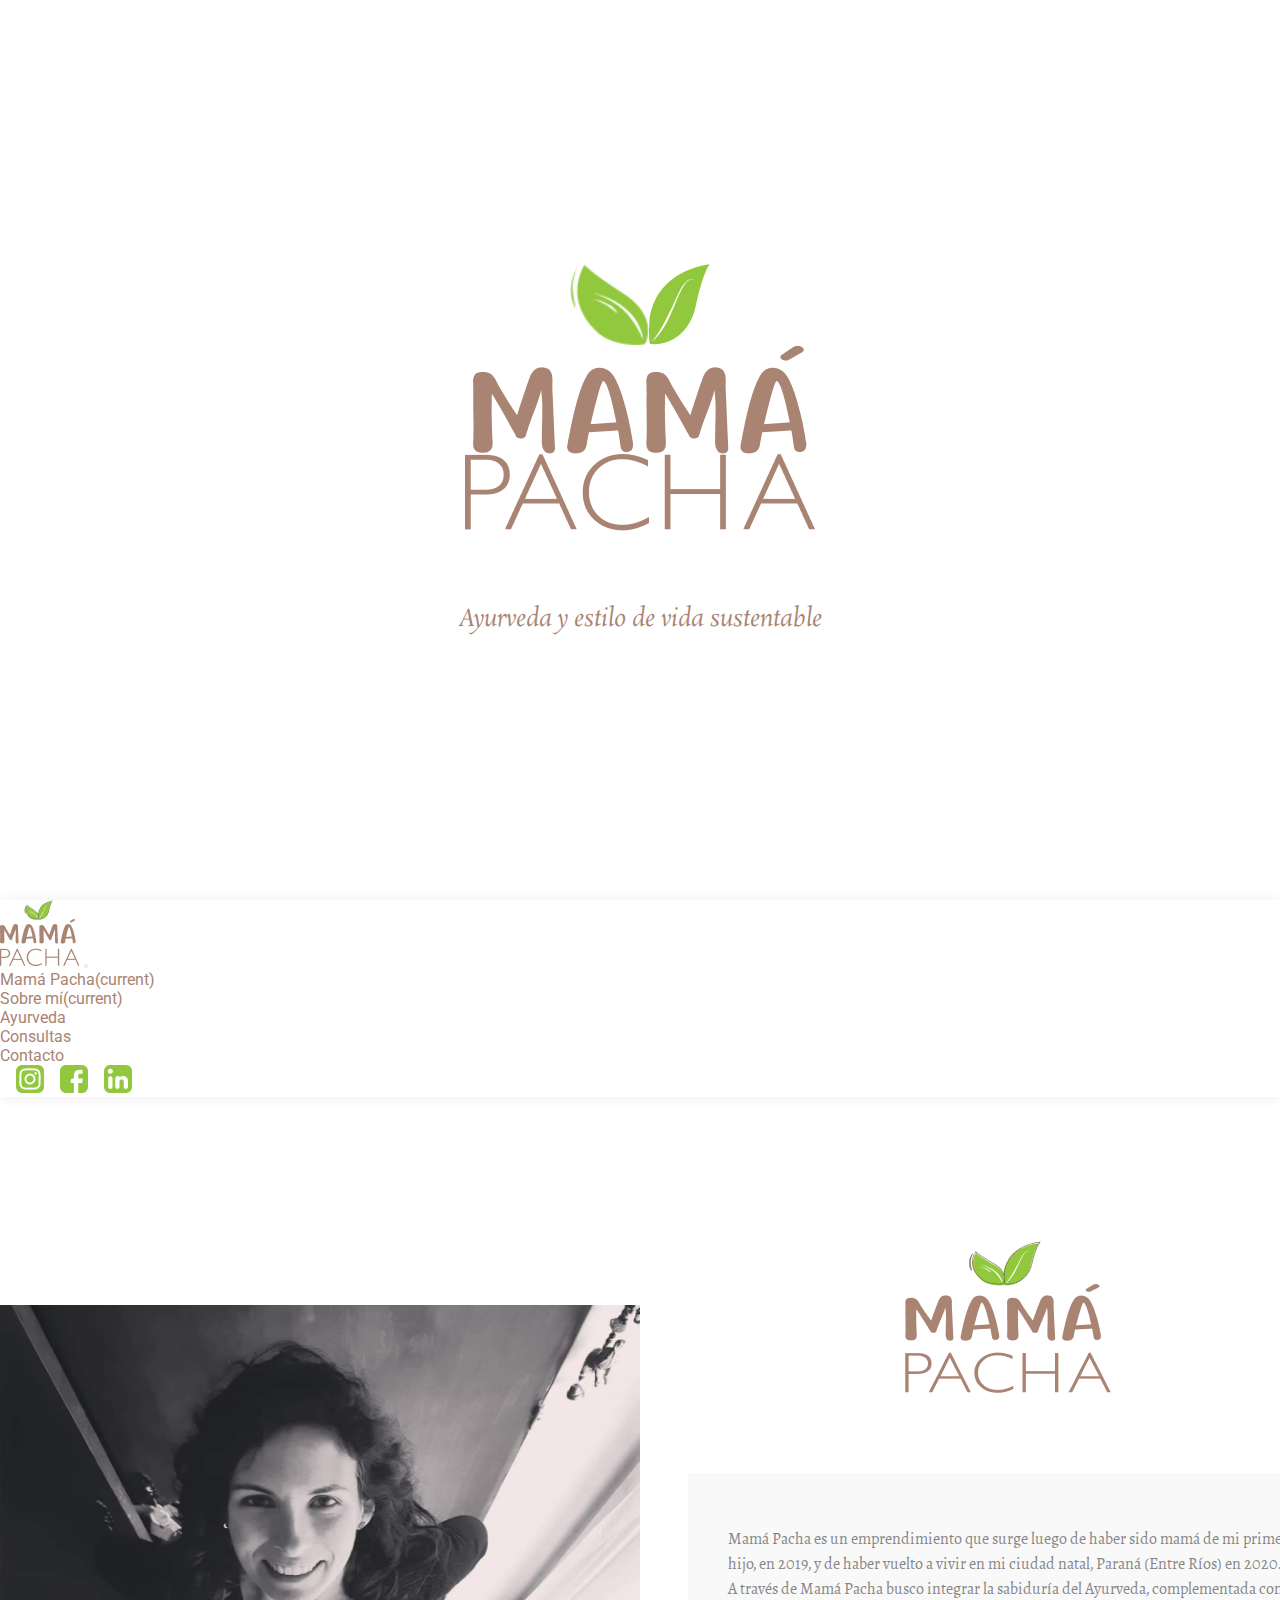
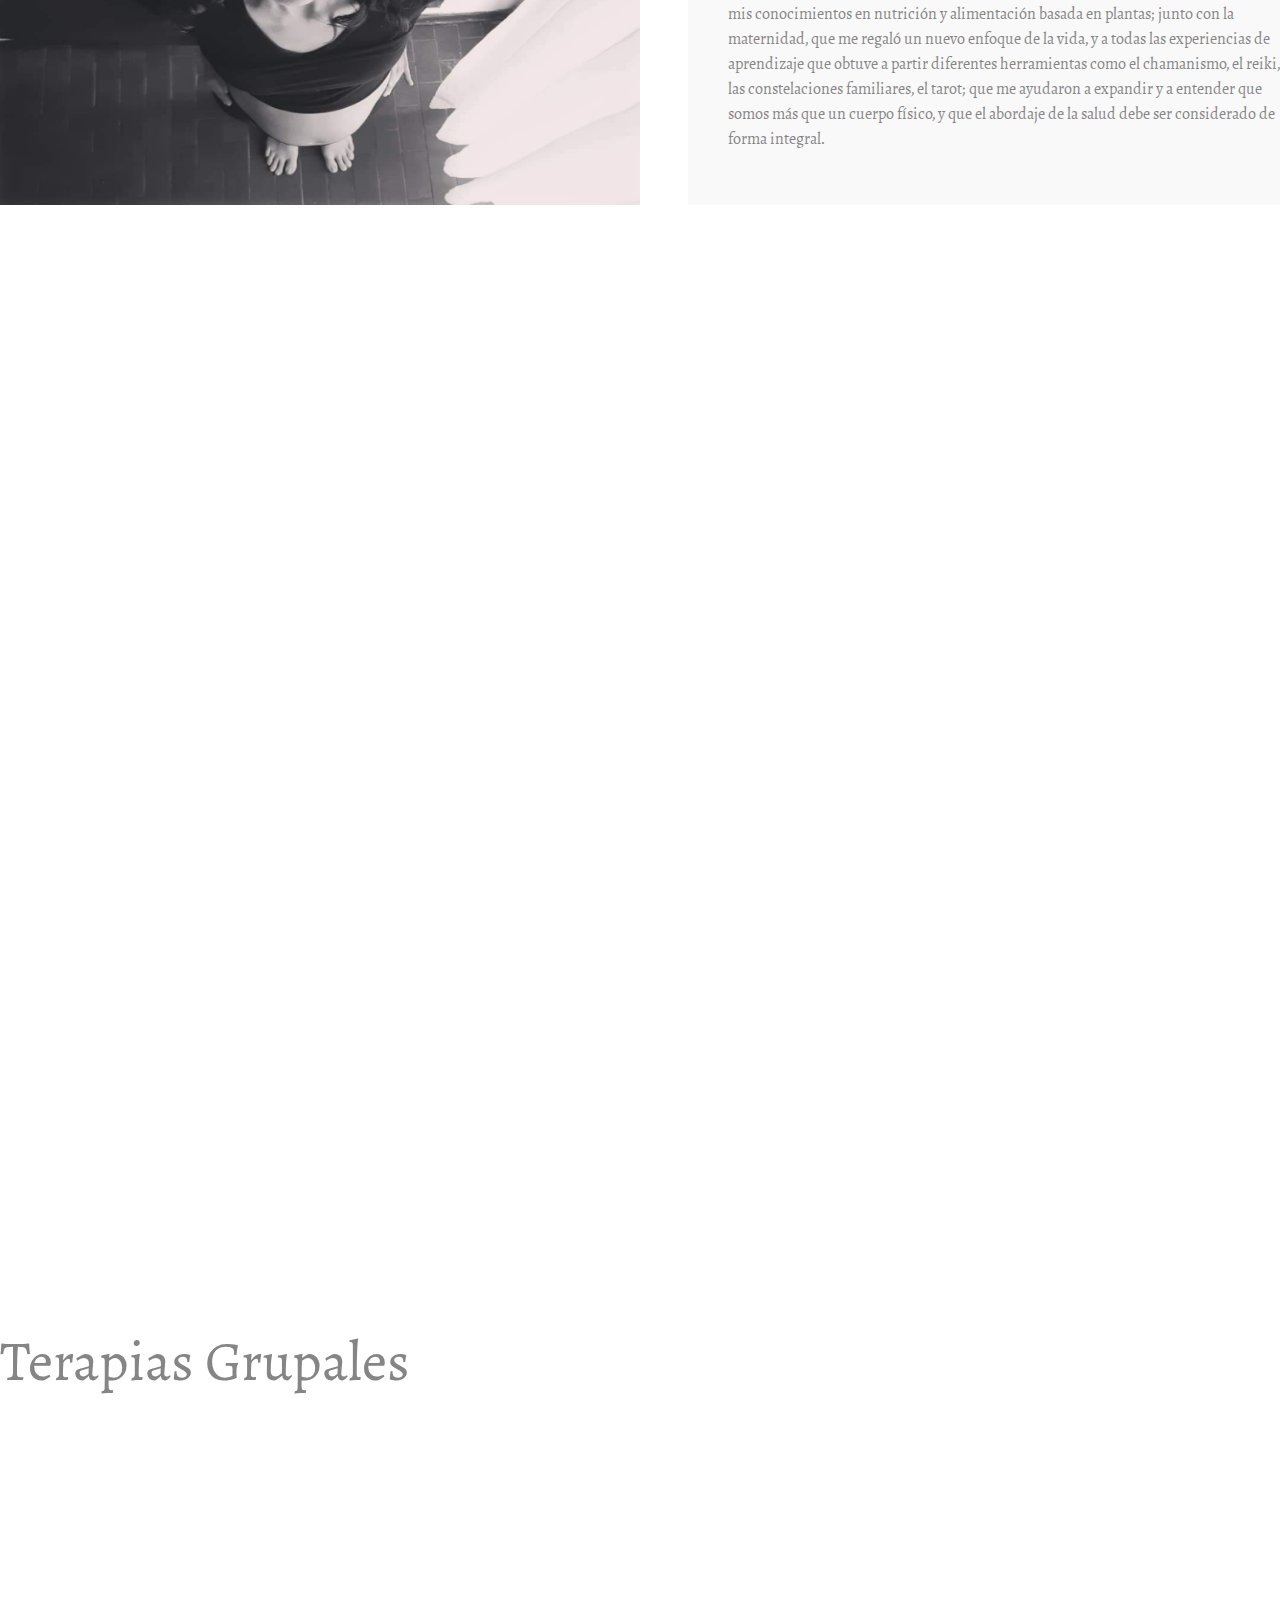
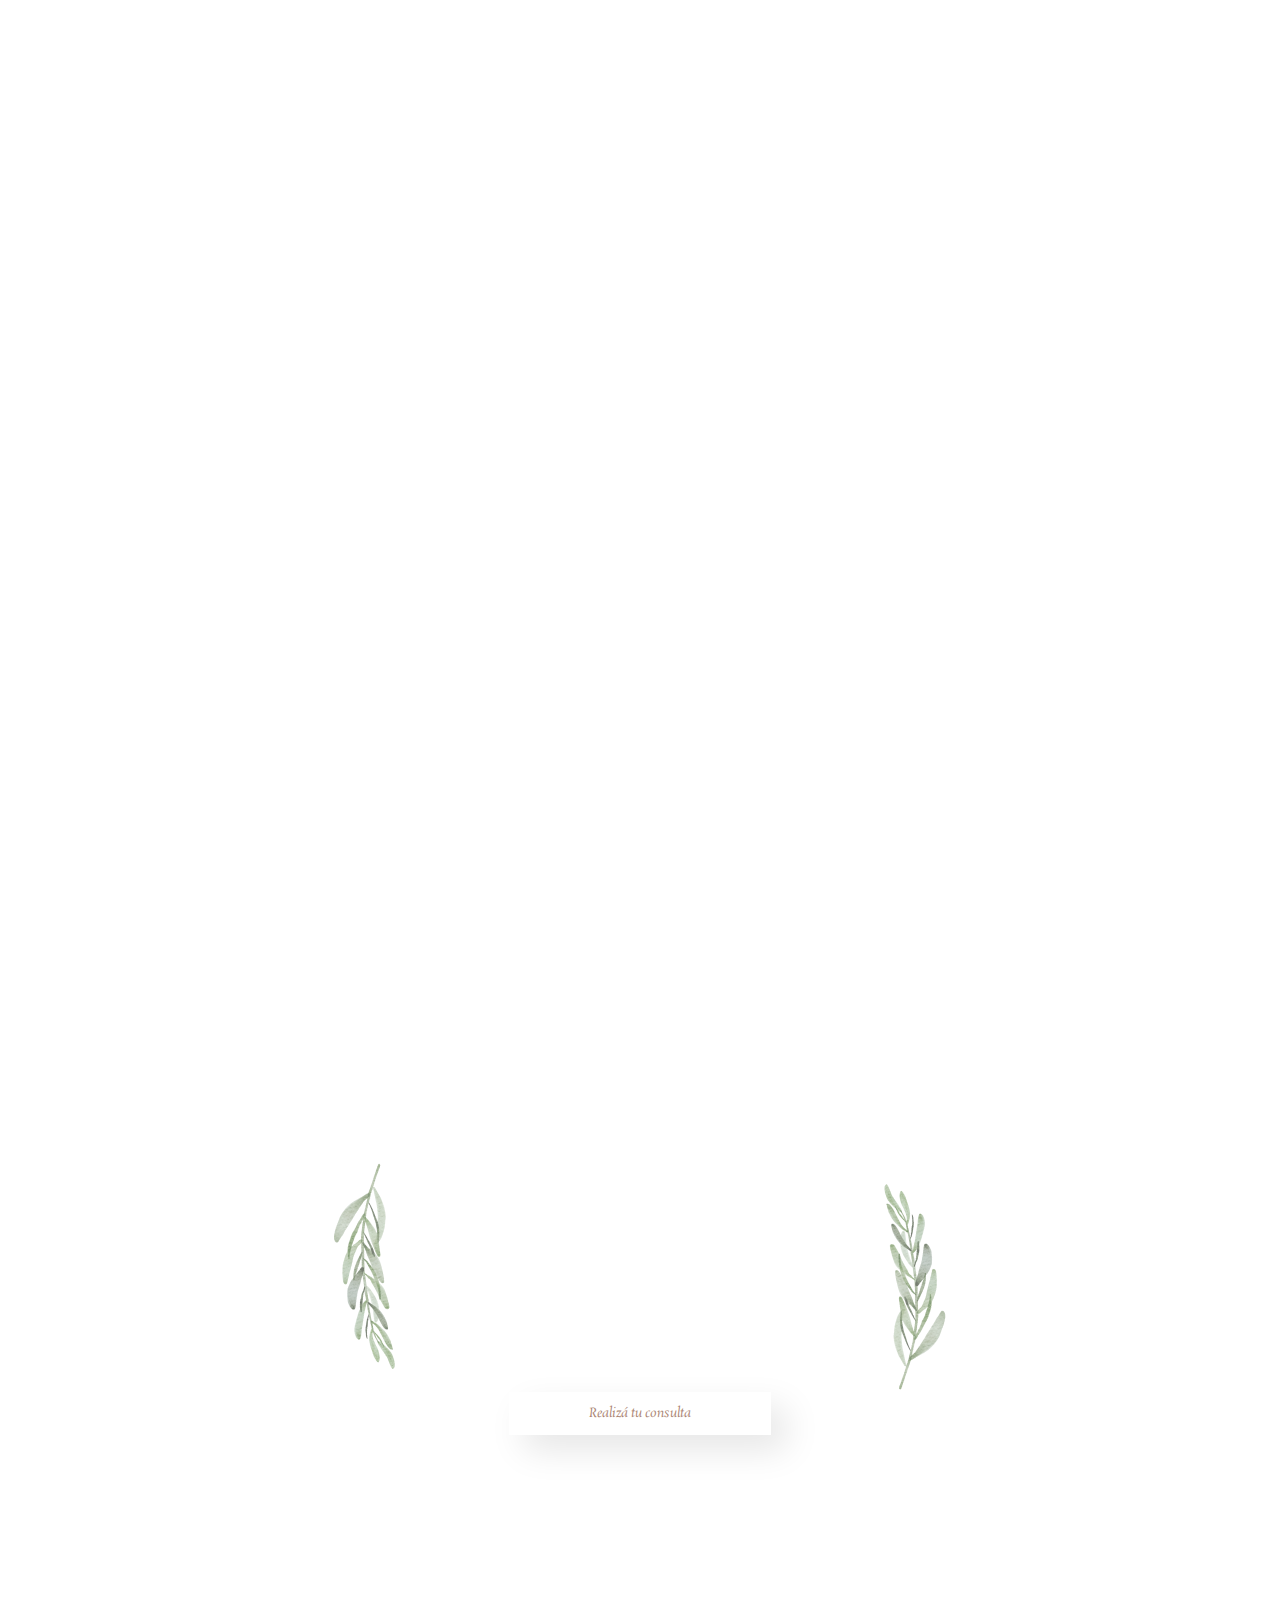
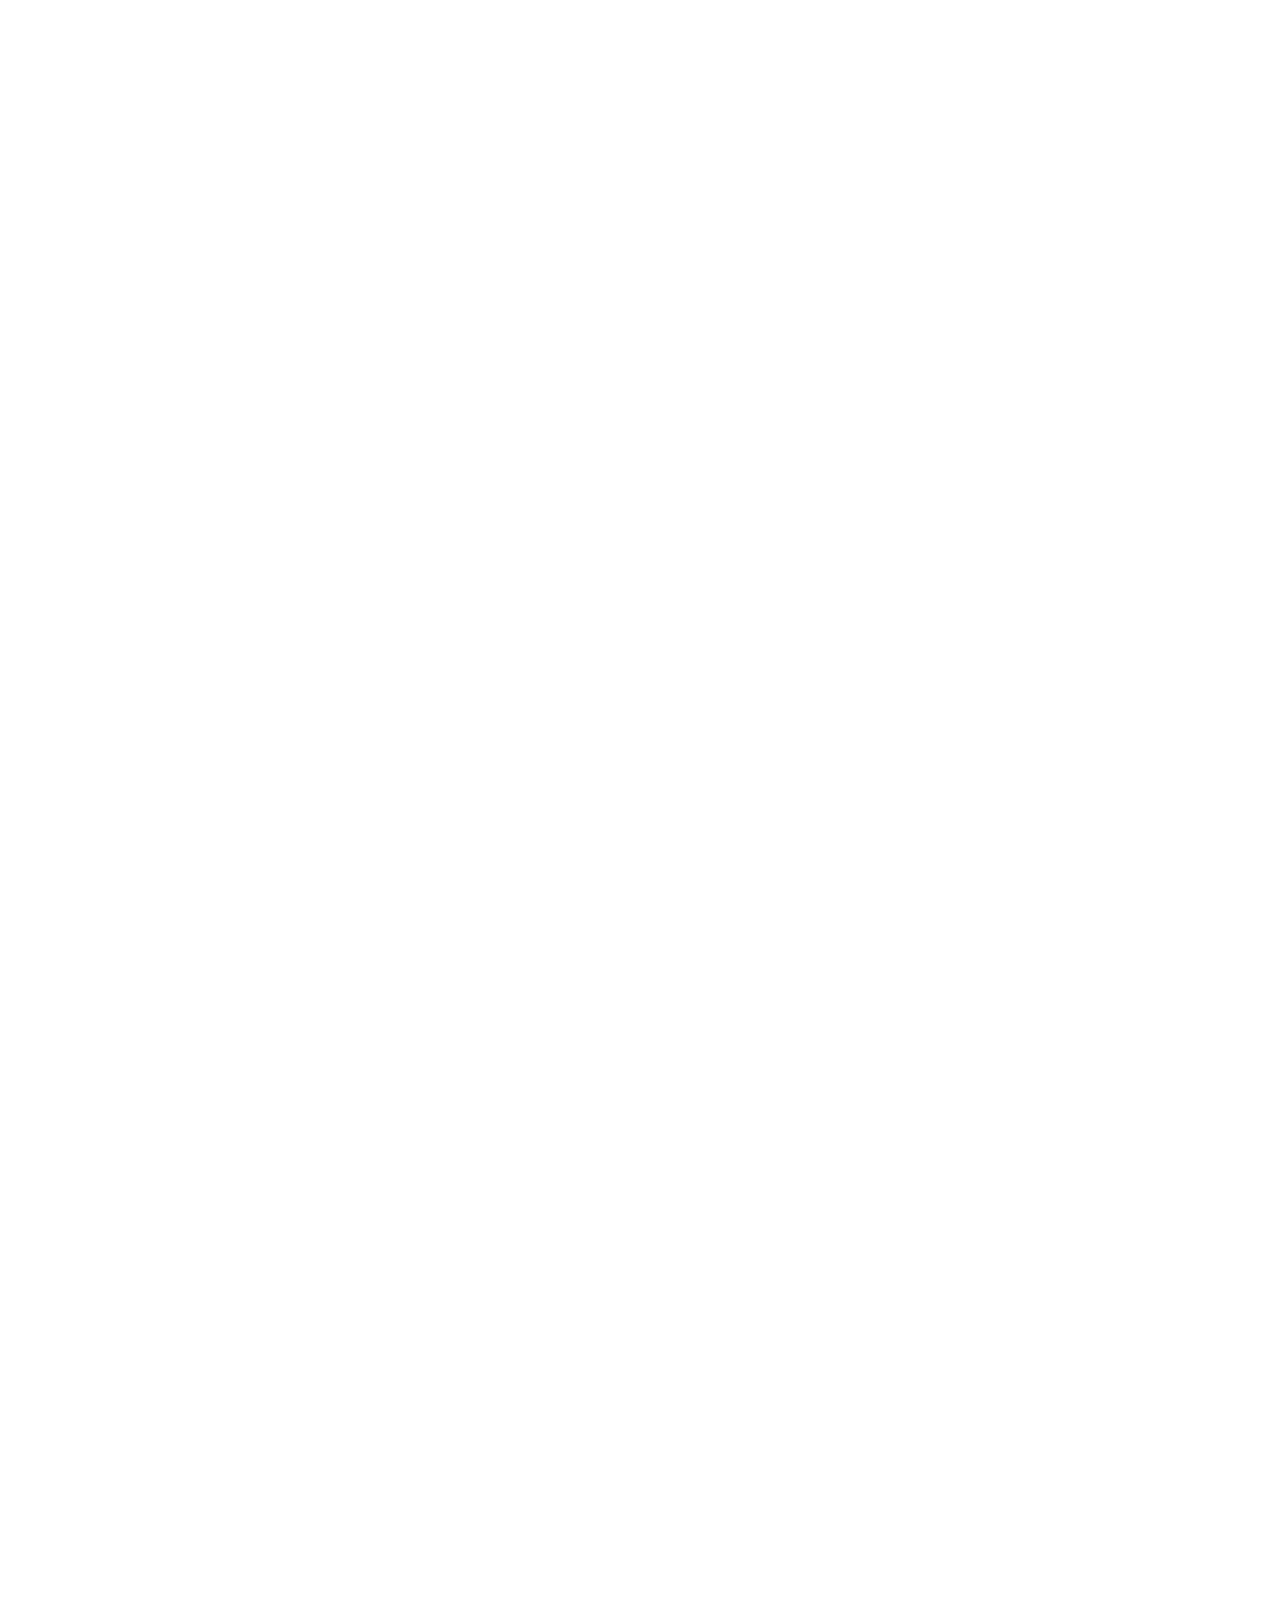
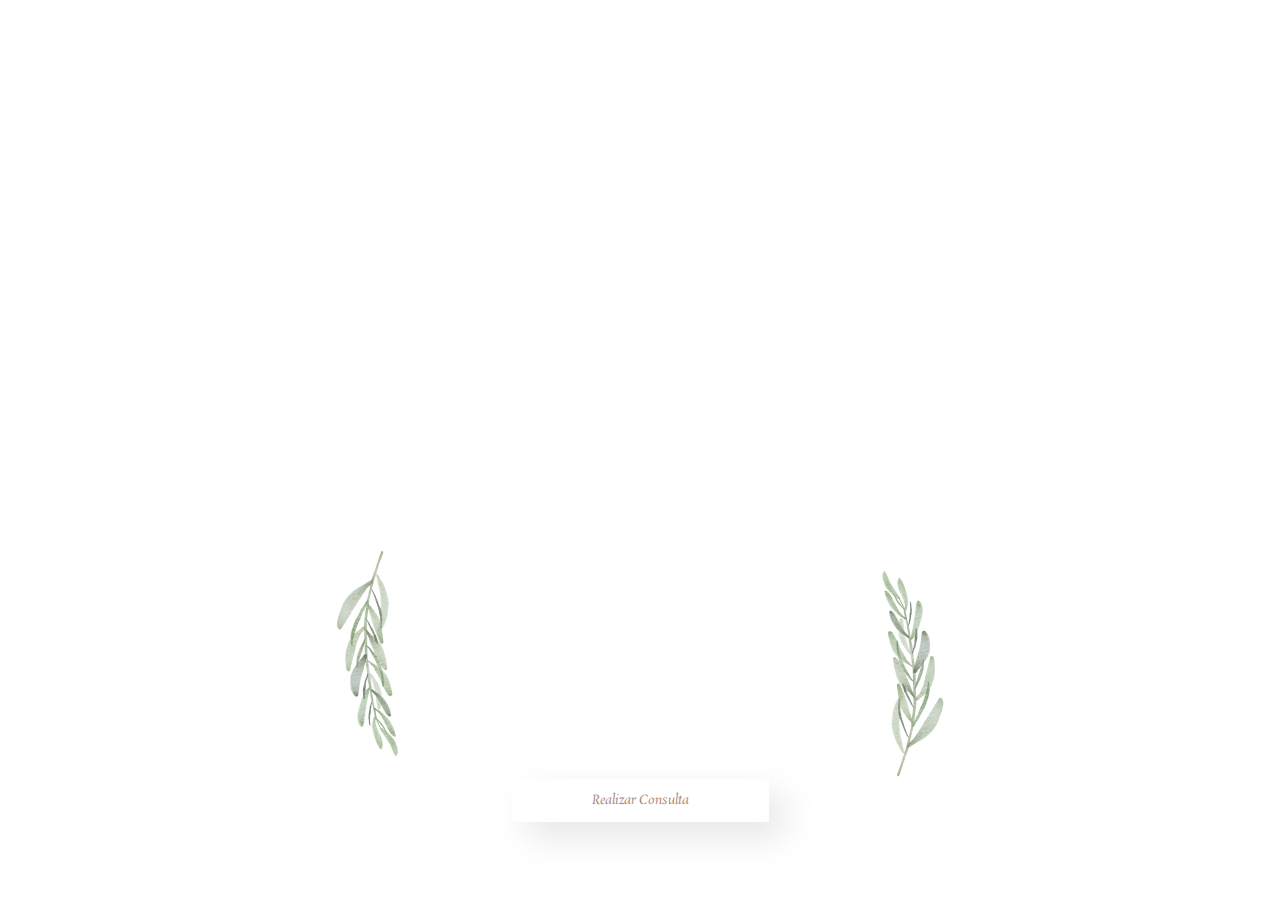
<file: index.html>
<!DOCTYPE html>
<html lang="en">
<head>
    <meta charset="UTF-8">
    <meta http-equiv="X-UA-Compatible" content="IE=edge">
    <meta name="viewport" content="width=device-width, initial-scale=1.0">
    <link rel="stylesheet" href="https://cdn.jsdelivr.net/npm/bootstrap@4.5.3/dist/css/bootstrap.min.css"
        integrity="sha384-TX8t27EcRE3e/ihU7zmQxVncDAy5uIKz4rEkgIXeMed4M0jlfIDPvg6uqKI2xXr2"
        crossorigin="anonymous">
    <link rel="shortcut icon" href="media/images/favicon.ico" type="image/x-icon">
    <link rel="stylesheet" href="css/style.css">     
    <title>Mamá Pacha | Home</title>
</head>
<body class="">
    <div class="carga_web">
        <div class="imagenes_carga">
            <div class="hojas">
                <img src="media/images/logos/hoja-izquierda.png" alt="" class="hoja_izquierda">
                <img src="media/images/logos/hoja-derecha.png" alt="" class="hoja_derecha">
            </div>            
            <img src="media/images/logos/mama.png" alt="">
            <img src="media/images/logos/pacha.png" alt="">
            <h3 class="font_size-xl marron_mama fontRosa_regular_italic mt-3">Ayurveda y estilo de vida sustentable</h3>
        </div>        
    </div>
    <div id="contenido" class="d-none">
        <div class="border_bottom_shadow fix-bc fixed-top">
            <header class="container col-md-9 col-12">
                <nav class="navbar navbar-light navbar-expand-lg" >
                    <a class="navbar-brand" href="index.html">
                        <img src="media/images/logos/logo.png" alt="Mamá Pacha">
                    </a>
                    <button class="navbar-toggler " type="button" data-toggle="collapse" data-target="#navbarSupportedContent" aria-controls="navbarSupportedContent" aria-expanded="false" aria-label="Toggle navigation">
                        <span class="navbar-toggler-icon" ></span>
                    </button>
                    <div class="collapse navbar-collapse" id="navbarSupportedContent">
                        <ul class="navbar-nav ml-auto" data-target=".navbar-collapse" data-toggle="collapse">
                            <li class="nav-item">
                                <a class="nav-link marron_mama" style="color: #AA8472;" href="#mama-pacha">Mamá Pacha<span class="sr-only">(current)</span></a>
                            </li>
                            <li class="nav-item">
                                <a class="nav-link marron_mama" style="color: #AA8472;" href="#sobre-mi" >Sobre mí<span class="sr-only">(current)</span></a>
                            </li>
                            <li class="nav-item">
                                <a class="nav-link marron_mama" style="color: #AA8472;" href="#ayurveda">Ayurveda</a>
                            </li>
                            <li class="nav-item">
                                <a class="nav-link marron_mama" style="color: #AA8472;" href="#consultas">Consultas</a>
                            </li>
                            <li class="nav-item">
                                <a class="nav-link marron_mama" style="color: #AA8472;" href="contacto.html">Contacto</a>
                            </li>
                            <ul class="nav_social_media_list">
                                <li>
                                    <a href="https://www.instagram.com/mamapacha.ayurveda.pna/" target="_blank">
                                        <img src="media/images/logos/instagram.png" alt="Instagram mamá pacha">
                                    </a><!--Instagram-->
                                </li>
                                <li>
                                    <a href="https://www.facebook.com/mamapacha.pna" target="_blank">
                                        <img src="media/images/logos/facebook.png" alt="Facebook mamá pacha">
                                    </a> <!--Facebook-->
                                </li>
                                <li>
                                    <a href="">
                                        <img src="media/images/logos/linkedin.png" alt="Linkedin mamá pacha">
                                    </a> <!--Linkedin-->
                                </li>
                            </ul>
                        </ul>
                    </div>
                </nav>   
            </header>
        </div>    
        <main class="mt-9">
            <div class="container containter_grid_main col-md-9" id="mama-pacha">
                <div class="card_geo">
                    <img src="media/images/cardGeo.png" alt="Georgina Zino" class="w-100 h-100 img-fluid" id="img-card-geo">
                </div>
                <div class="logo_main">
                    <img src="media/images/logos/logo-main.png" alt="Mamá pacha" class="img-fluid" id="img-logo-main">
                </div>
                <div class="parrafo_mama_pacha gris_mama fontS_regular text-justify">
                    <p>
                    Mamá Pacha es un emprendimiento que surge luego de haber sido mamá de mi primer hijo, en 2019, y de haber vuelto a vivir en mi ciudad natal, Paraná
                    (Entre Ríos) en 2020. A través de Mamá Pacha busco integrar la sabiduría del Ayurveda, complementada con mis conocimientos en nutrición y alimentación
                    basada en plantas; junto con la maternidad, que me regaló un nuevo enfoque de la vida, y a todas las experiencias de aprendizaje que obtuve a partir
                    diferentes herramientas como el chamanismo, el reiki, las constelaciones familiares, el tarot; que me ayudaron a expandir y a entender que somos más
                    que un cuerpo físico, y que el abordaje de la salud debe ser considerado de forma integral.
                    </p>
                </div>            
            </div>
            <div class="container d-flex flex-column align-items-center mt-14 marron_mama fontRosa_regular_italic animado " id="consultas">
                <h6 class="font_size-xl col-10 font-weight-bold">"QUE TU ALIMENTO SEA TU MEDICINA Y TU MEDICINA SEA TU ALIMENTO"</h6>
                <p class="">Hipócrates</p>
            </div>
            <div class="container background_gray animado col-md-9 ">
                <div class=" d-flex flex-column align-items-center mt-10 gris_mama fontS_regular">
                    <h6 class="f-3-5 col-10 text-center mt-5 ">¿En qué consiste una consulta de nutrición Ayurveda?</h6>
                    <p class="mt-5 col-12 fontS_regular text-justify p-2-em-lateral m-0">
                        En una consulta ayurvédica haremos una entrevista inicial para conocer la constitución doshica de la persona y el posible equilibrio que pueda existir
                        en el momento. Indagaremos en aspectos personales y familiares, no sólo físicos, sino también emocionales. Hablaremos sobre hábitos y gustos alimentarios,
                        y sobre los objetivos y expectativas que tiene el paciente con la consulta.                        
                    </p>
                    <p class="mb-5 p-2-em-lateral text-justify">
                        A partir de la información recabada se armará un plan alimentario de equilibrio personalizado, con recetas ayurvédicas para poner en práctica y una rutina
                        de equilibrio, que colaborará a alcanzar el equilibrio físico, mental y espiritual.
                    </p>
                </div>
            </div>
            <div class="container mt-16 col-md-9 p-0">
                <h6 class="f-3-5 mb-5 fontS_regular gris_mama text-center mb-05">Terapias Grupales</h6>  
                <div class="grid-terapias">
                    <div class="basada_en_plantas background_gray d-flex flex-column animado-2 grid-basada_en_plantas">
                        <div class="p-3-em d-flex flex-column align-items-center">
                            <h5 class="gris_mama fontS_regular text-left f-2-em mb-3">Acompañamiento en la transición hacia una alimentación basada en plantas</h5>
                            <p class="gris_mama fontS_regular text-justify mb-5">
                                Se trata de 8 encuentros, con modalidad online o presencial, en grupos pequeños (máximo 5 participantes), 
                                donde se abordará la alimentación basada en plantas desde sus distintos componentes; consiste en clases teóricas y prácticas, 
                                cuyo objetivo será que los participantes puedan conocer cómo llevar una alimentación basada en plantas nutricionalmente completa. 
                                Se compartirá material escrito y recetas, para que puedan poner en práctica.
                            </p>                    
                        </div>                    
                        <img src="media/images/dieta-vegetariana.png" alt="Dieta vegetariana" class="w-100 h-100">                  
                    </div>
                    <div class="embarazo background_gray d-flex flex-column animado-3">
                        <div class="p-3-em d-flex flex-column align-items-center">
                            <h5 class="gris_mama fontS_regular text-left f-2-em mb-3">Acompañamiento ayurvédico en el embarazo</h5>
                            <p class="gris_mama fontS_regular text-justify mb-5">
                                Se trata de 8 encuentros semanales, de una hora, con modalidad online o presencial, en grupos pequeños (máximo 5 participantes), 
                                donde trabajaremos técnicas para aumentar el nivel de consciencia en la vida cotidiana y estimular la conexión con la panza, entendiendo
                                que el bebé se nutre de todas las experiencias que vive, desde su concepción hasta el momento en el que llega a este mundo. Trabajaremos 
                                on meditaciones y técnicas de armonización. Se compartirá material escrito y se ofrecerán actividades semanales para estimular el trabajo 
                                consciente en casa.
                            </p>
                        </div>                    
                        <img src="media/images/embarazo.png" alt="Embarazo" class="w-100 m-2-8">
                    </div>
                </div>
            </div>
            <div>
                <form class="mt-5 mb-5 textCenter" action="contacto.html">
                    <img src="./media/images/v-mama-pacha-de.png" alt="" id="hoja-der">
                    <button class="boxshadow p-12-80 bgc_button marron_mama fontRosa_regular_italic" id="bConstulta">Realizá tu consulta</button>
                    <img src="./media/images/v-mama-pacha-iz.png" alt="" id="hoja-izq">
                </form> 
            </div>
            <div class="container d-flex flex-column align-items-center mt-10 marron_mama fontRosa_regular_italic textCenter animado p-0" id="ayurveda"> 
                <h6 class="font_size-xl col-10 font-weight-bold">“EL CUERPO ES EL RESULTADO DE LA COMIDA. LAS ENFERMEDADES OCURREN COMO RESULTADO DE UNA NUTRICION EQUIVOCADA”</h6>
                <p class="">Charaka Samhita</p>
            </div>
            <div class="container animado col-md-9 p-0">
                <h6 class="f-3-5 fontS_regular gris_mama text-center mt-3 mb-5 mb-05">¿Qué es el Ayurveda?</h6><!--sugerencia cambiar el id al tittle-->
                <div class="grid-ayurveda">
                    <div class="ayurvExpl background_gray fontS_regular gris_mama text-justify">
                        <p class="">El Ayurveda es un sistema médico milenario proveniente de India, también llamada “Ciencia de la vida larga y plena”, que entiende que como seres humanos, somos parte de la naturaleza, estamos regidos por sus ciclos y compuestos por los 5 elementos en nuestro interior (espacio, aire, fuego, agua y tierra).
                            De la combinación de estos 5 elementos, se originan 3 constituciones básicas, también llamados doshas: Vata (espacio + aire), Pitta (fuego + agua) y Kapha (agua + tierra). Estas 3 constituciones habitan en cada uno de nosotros en distinta proporción desde nuestro nacimiento y es lo que nos hace tan únicos e individuales.
                        </p>
                        <p class="fontS_bold gray2_letter pt-3">Beneficios</p>
                        <ul class="fontS_regular gray2_letter text-justify li-leave">
                            <li>
                                Considera que cada individuo es único.
                            </li>
                            <li>
                                Pone el foco en el auto-conocimiento y la auto-observación, y en el equilibrio cuerpo, mente y espíritu.
                            </li>
                            <li>
                                Promueve la prevención de la enfermedad, y en caso de que ésta ya esté presente, trabaja sobre el síntoma, para reducirlo o eliminarlo.
                            </li>
                            <li>
                                El alimento es medicamento, y no sólo nos alimentamos a través de lo que comemos, sino de todo lo que experimentamos en nuestra vida diaria.
                            </li>
                            <li>
                                No sólo somos un cuerpo físico, sino también un cuerpo espiritual, y ambos necesitan estar en equilibrio para alcanzar el bienestar
                                y prevenir la aparición de enfermedades.
                            </li>
                        </ul>
                    </div>
                    <div class="fotoPiedra">
                        <img src="media/images/imagen-piedras.png" alt="Piedras apiladas" class="w-100 h-100 img-fluid" id="piedraApiladad"> 
                    </div>
                </div>
            </div>
            <div class="mt-10"></div>
            <div class="container animado col-md-9 p-0">
                <div class="grid-geo" id="sobre-mi">
                    <div class="fotoGeo">
                        <img src="media/images/GeoSobreMi.png" alt="" class="w-100 h-100 img-fluid card_geo2"> 
                    </div>
                    <div class="titGeo">
                        <h2 class="gris_mama text-center gris-mama fontS_regular"><span class="verde_mama">Geo</span>rgina Zino</h2>
                    </div>
                    <div class="infoGeo">
                        <div class=" p-3-em gris_mama fontS_regular background_gray">
                            <p class="text-justify">
                                Soy licenciada en nutrición con posgrado en Medicina Ayurveda y en alimentación basada en plantas.
                            </p>
                            <p class="text-justify">
                                Estudié nutrición en la universidad del Litoral y años después, viajando por el mundo, encontré mi 
                                pasión, el Ayurveda. Fué así que cuando regresé a Argentina me fui a vivir a Buenos Aires, donde hice
                                el posgrado de Medicina Ayurveda para Profesionales de la salud en la <strong class="verde_mama">Fundación de salud Ayurveda Prema</strong>
                                y me especialice en alimentación vegetariana y vegana en <strong class="verde_mama">AADYND.</strong>
                            </p>
                        </div>
                    </div>
                </div>
            </div>
            <form class="mt-5 textCenter mb-5" action="contacto.html">
                <img src="./media/images/v-mama-pacha-de.png" alt="" id="hoja-der" class="img-fluid">
                <button class="boxshadow p-12-80 bgc_button marron_mama fontRosa_regular_italic" >Realizar Consulta</button>
                <img src="./media/images/v-mama-pacha-iz.png" alt="" id="hoja-izq" class="img-fluid">
            </form>
        </main>    
        <footer>
        </footer>
        <script src="js/script.js"></script>
        <script src="https://code.jquery.com/jquery-3.6.0.min.js"></script>  
        <script src="https://stackpath.bootstrapcdn.com/bootstrap/4.3.1/js/bootstrap.min.js" integrity="sha384-JjSmVgyd0p3pXB1rRibZUAYoIIy6OrQ6VrjIEaFf/nJGzIxFDsf4x0xIM+B07jRM" crossorigin="anonymous"></script>
    </div>    
</body>
</html>
</file>
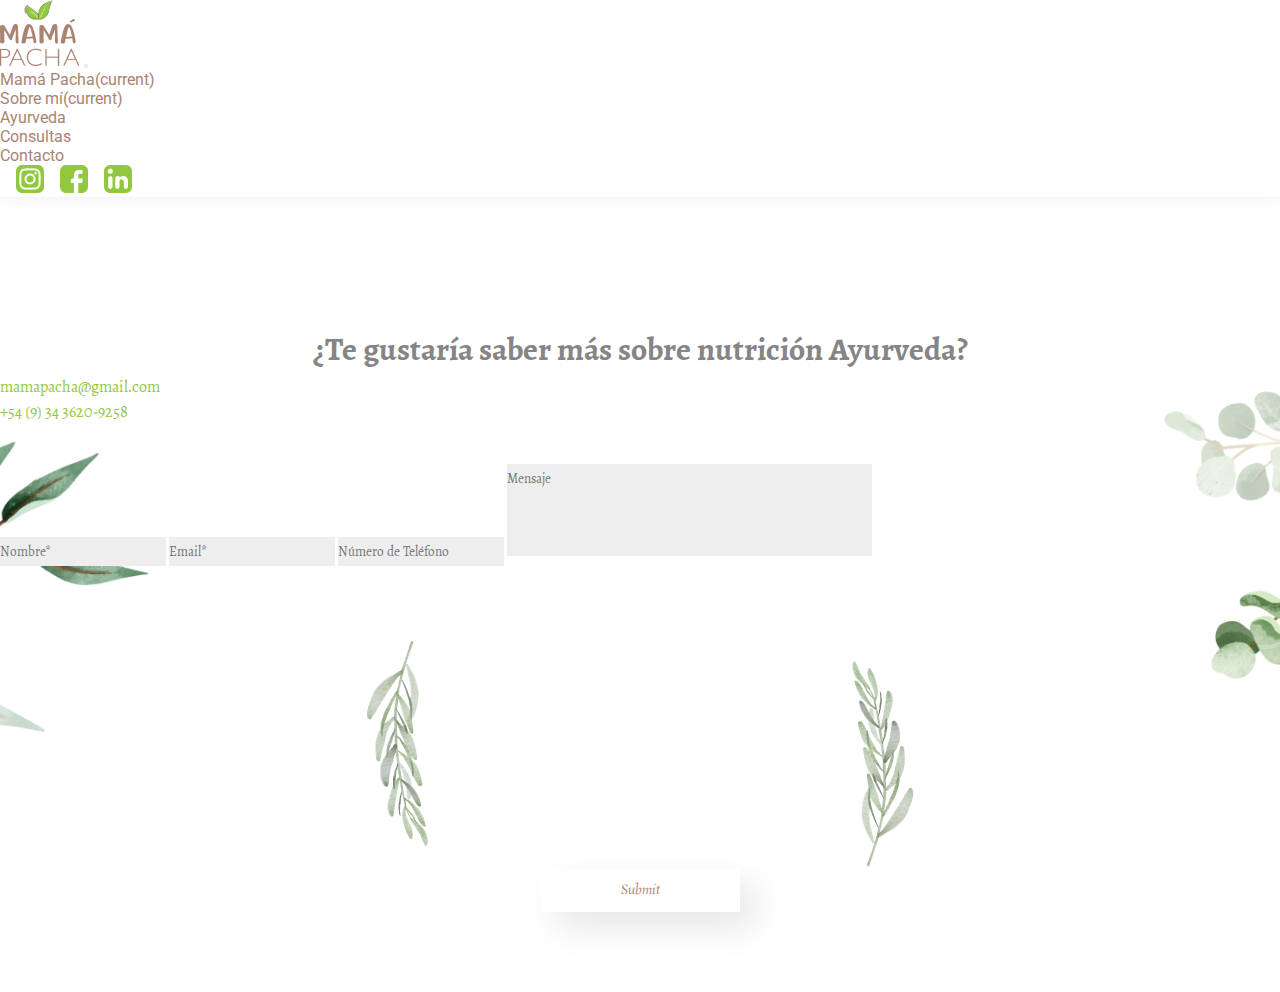
<file: contacto.html>
<!DOCTYPE html>
<html lang="en">
<head>
    <meta charset="UTF-8">
    <meta http-equiv="X-UA-Compatible" content="IE=edge">
    <meta name="viewport" content="width=device-width, initial-scale=1.0">
	<link rel="stylesheet" href="https://cdn.jsdelivr.net/npm/bootstrap@4.5.3/dist/css/bootstrap.min.css"
	    integrity="sha384-TX8t27EcRE3e/ihU7zmQxVncDAy5uIKz4rEkgIXeMed4M0jlfIDPvg6uqKI2xXr2"
		crossorigin="anonymous">
	<link rel="shortcut icon" href="media/images/favicon.ico" type="image/x-icon">
    <link rel="stylesheet" href="css/style.css">   
    <title>Mamá Pacha | Contacto</title>
</head>
<body class="bkg-imagenC">
    <div class="border_bottom_shadow fix-bc fixed-top">
        <header class="container ">
            <nav class="navbar navbar-light navbar-expand-lg" >
                <a class="navbar-brand" href="index.html">
                    <img src="media/images/logos/logo.png" alt="Mamá Pacha">
                </a>
                <button class="navbar-toggler " type="button" data-toggle="collapse" data-target="#navbarSupportedContent" aria-controls="navbarSupportedContent" aria-expanded="false" aria-label="Toggle navigation">
                    <span class="navbar-toggler-icon" ></span>
                </button>
                <div class="collapse navbar-collapse" id="navbarSupportedContent">
                    <ul class="navbar-nav ml-auto">
                        <li class="nav-item">
                            <a class="nav-link marron_mama" style="color: #AA8472;" href="index.html#mama-pacha">Mamá Pacha<span class="sr-only">(current)</span></a>
                        </li>
                        <li class="nav-item">
                            <a class="nav-link marron_mama" style="color: #AA8472;" href="index.html#sobre-mi">Sobre mí<span class="sr-only">(current)</span></a>
                        </li>
                        <li class="nav-item">
                            <a class="nav-link marron_mama" style="color: #AA8472;" href="index.html#ayurveda">Ayurveda</a>
                        </li>
                        <li class="nav-item">
                            <a class="nav-link marron_mama" style="color: #AA8472;" href="index.html#consultas">Consultas</a>
                        </li>
                        <li class="nav-item">
                            <a class="nav-link marron_mama" style="color: #AA8472;" href="contacto.html">Contacto</a>
                        </li>
                        <ul class="nav_social_media_list">
                            <li>
                                <a href="">
                                    <img src="media/images/logos/instagram.png" alt="Instagram mamá pacha">
                                </a><!--Instagram-->
                            </li>
                            <li>
                                <a href="">
                                    <img src="media/images/logos/facebook.png" alt="Facebook mamá pacha">
                                </a> <!--Facebook-->
                            </li>
                            <li>
                                <a href="">
                                    <img src="media/images/logos/linkedin.png" alt="Linkedin mamá pacha">
                                </a> <!--Linkedin-->
                            </li>
                        </ul>
                    </ul>
                </div>
            </nav>   
        </header>
    </div>
    <div class="mt-8"></div> 
    <main class=" gray2_letter fontS_regular mt-5">
		<h1 class="textCenter font_size-xxl gris_mama">¿Te gustaría saber más sobre nutrición Ayurveda?</h1>
        <div class="container d-flex justify-content-between verde_mama cel">
            <p class="p-2">mamapacha@gmail.com</p>
            <p class="p-2">+54 (9) 34 3620-9258</p>
        </div>
		<div class="container ">
			<!-- Sección Formulario Contacto-->
				<form class="d-flex flex-column " method="post" action="#sendmail.php">
					<input class="mt-3 bgc_text gray2_letter fontS_regular " type="text" name="name" placeholder="Nombre*" onFocus="if (this.value=='Nombre*') this.value='';">
					<input class="mt-3 bgc_text gray2_letter fontS_regular mt-0" type="text" name="mail" placeholder="Email*" onFocus="if (this.value=='Email*') this.value='';">
					<input class="mt-3 bgc_text gray2_letter fontS_regular mt-0" type="text" name="phone" placeholder="Número de Teléfono" onFocus="if (this.value=='Número de Teléfono') this.value='';">				
					<textarea class="mt-3 bgc_text gray2_letter fontS_regular mt-0 resize-none" name="message" placeholder="Mensaje" cols="50" rows="4" onFocus="if (this.value=='Mensaje') this.value='';"></textarea>
                    <div class="mt-3 textCenter mb-5 enviar-cel">
                        <img src="./media/images/v-mama-pacha-de.png" alt="" id="hoja-der">
                        <input class=" boxshadow  bgc_button marron_mama fontRosa_regular_italic mt-3 input-form p-l3" type="submit" name="Enviar">
                        <img src="./media/images/v-mama-pacha-iz.png" alt="" id="hoja-izq">
                    </div>					
			</form>
		</div>
	</main>
    <!--Scripts js-->  
    <script src="https://code.jquery.com/jquery-3.6.0.min.js"></script>  
    <script src="js/script.js"></script>    
    <script src="https://stackpath.bootstrapcdn.com/bootstrap/4.3.1/js/bootstrap.min.js" integrity="sha384-JjSmVgyd0p3pXB1rRibZUAYoIIy6OrQ6VrjIEaFf/nJGzIxFDsf4x0xIM+B07jRM" crossorigin="anonymous"></script>
</body>
</html>
</file>
<file: css/style.css>
@import url("https://fonts.googleapis.com/css2?family=Roboto:ital,wght@0,400;0,500;0,700;1,300&display=swap");@import url("https://fonts.googleapis.com/css2?family=Sahitya:wght@400;700&display=swap");@import url("https://fonts.googleapis.com/css2?family=Rosarivo:ital@0;1&display=swap");body{font-family:"Roboto",sans-serif;font-weight:400}.fontR_light_italic{font-family:"Roboto",sans-serif;font-weight:300}.fontR_regular{font-family:"Roboto",sans-serif;font-weight:400}.fontR_medium{font-family:"Roboto",sans-serif;font-weight:500}.fontR_bold{font-family:"Roboto",sans-serif;font-weight:700}.fontS_regular{font-family:"Sahitya",serif;font-weight:400}.fontS_bold{font-family:"Sahitya",serif;font-weight:700}.fontRosa_regular_italic{font-family:"Rosarivo",serif;font-weight:400;font-style:italic}.fontRosa_regular{font-family:"Rosarivo",serif;font-weight:400}.font_size-xl{font-size:x-large}.font_size-xxl{font-size:xx-large}.verde_mama{color:#92C83E}.marron_mama{color:#AA8472}.gris_mama{color:#858585}.f-3-5{font-size:3.5em}.f-2-em{font-size:2em}*{margin:0;padding:0}html{scroll-behavior:smooth}button:hover{background-color:#AA8472;color:white;transition:0.5s}.input-form:hover{background-color:#AA8472;color:white;transition:0.5s}.carga_web{display:flex;height:100vh;width:100vw;background-color:white;justify-content:center;animation-name:aparecer;animation-duration:4s}@keyframes aparecer{0%{opacity:0}50%{opacity:100%}75%{opacity:100%}100%{opacity:0}}.imagenes_carga{display:flex;flex-direction:column;justify-content:center;align-items:center;align-content:center}.hojas{display:flex;flex-direction:row}.hoja_izquierda{animation-name:rotacion-izquierda;animation-delay:1s;animation-duration:2s}@keyframes rotacion-izquierda{50%{transform:rotate(-30deg)}100%{transform:rotate(0deg)}}.hoja_derecha{animation-name:rotacion-derecha;animation-delay:1s;animation-duration:2s}@keyframes rotacion-derecha{50%{transform:rotate(-40deg)}100%{transform:rotate(0deg)}}.animado{opacity:0;transition:all 0.5s}.animado-2{opacity:0;transition:all 0.5s}.animado-3{opacity:0;transition:all 0.5s}.animado-4{opacity:0;transition:all 0.5s}.hacia-arriba{animation:haciaArriba 1s}@keyframes haciaArriba{0%{transform:translateY(60px)}100%{transform:translateY(0)}}.derecha-izquierda{animation:derechaIzquierda 1s}@keyframes derechaIzquierda{0%{transform:translateX(60px)}100%{transform:translateX(0)}}.izquierda-derecha{animation:izquierdaDerecha 1s}@keyframes izquierdaDerecha{0%{transform:translateX(-60px)}100%{transform:translateX(0)}}a{text-decoration:none}.w-100{width:100%}.h-100{height:100%}.p-2-em-lateral{padding:0 2em}.p-5-em{padding:5em}.p-12-80{padding:12px 80px 12px 80px}.p-l3{padding:12px 80px 12px 80px}.p-3-em{padding:3em}.pt-3{padding-top:3px}.m-0{margin:0}.mt-1{margin-top:1.5em !important}.mt-3{margin-top:3em !important}.mt-5{margin-top:5em}.mt-7{margin-top:7em}.mt-8{margin-top:8em}.mt-9{margin-top:9em}.mt-10{margin-top:10em}.mt-14{margin-top:14em}.mt-16{margin-top:16.3em}.mb-3{margin-bottom:3em}.mb-5{margin-bottom:5em}.background_gray{background:rgba(196,196,196,0.1)}.nav_social_media_list{list-style:none;display:flex;flex-direction:row;align-items:center;margin-bottom:0;padding:0}.nav_social_media_list li{margin-left:1em}.border_bottom_shadow{box-shadow:1px 1px 10px 1px #8585851c}.fix-bc{background-color:#ffffff}.containter_grid_main{display:grid;grid-gap:3em;grid-template-columns:repeat(2, 50%);grid-template-areas:'cardGeo logoMain' 'cardGeo parrafoMamaPacha'}.card_geo{grid-area:cardGeo}.logo_main{grid-area:logoMain;text-align:center}.parrafo_mama_pacha{grid-area:parrafoMamaPacha;background:rgba(196,196,196,0.1);padding:2.5em;display:flex;flex-direction:column;justify-content:center}.parrafo_mama_pacha p{margin:0}.grid-terapias{display:grid;grid-gap:3em;grid-template-columns:repeat(2, fr);grid-template-areas:'basadaEnPlantas embarazo'}.basada_en_plantas{grid-area:basadaEnPlantas}.basada_en_plantas h5{margin-bottom:1em !important}.basada_en_plantas p{margin-bottom:4.3em !important}.embarazo{grid-area:embarazo}.embarazo h5{margin-bottom:2.1em !important}.embarazo p{margin-bottom:0.1em !important}.boxshadow{box-shadow:15px 15px 35px 0px rgba(0,0,0,0.1)}.textCenter{text-align:center}.bgc_container{background-color:#eeeeee}.bgc_button{background-color:#ffffff;border:#ffffff}.bgc_text{background-color:#eeeeee;border:#eeeeee;padding:4px 0 4px 0}.bkg-imagen{background-image:url("../media/images/fondo.png");background-position:center center;-webkit-background-size:cover;-moz-background-size:cover;-o-background-size:cover;background-size:cover;background-repeat:no-repeat;background-color:#ffffff}.bkg-imagenC{background-image:url("../media/images/fondoContacto.png");background-position:center center;-webkit-background-size:cover;-moz-background-size:cover;-o-background-size:cover;background-size:cover;background-repeat:no-repeat;background-color:#ffffff}.li-leave{list-style:url(../media/images/logos/li.png)}.grid-ayurveda{display:grid;grid-gap:3em;grid-template-columns:50% 50%;grid-template-areas:'ayurvExpl fotoPiedra'}.ayurvExpl{grid-area:ayurvExpl;display:flex;flex-direction:column;justify-content:center;padding:3em 6em}.fotoPiedra{grid-area:fotoPiedra}.grid-geo{display:grid;grid-gap:3em;grid-template-columns:50% 50%;grid-template-areas:'fotoGeo titGeo' 'fotoGeo infoGeo'}.titGeo{grid-area:titGeo}.titGeo h2{font-size:5em}.fotoGeo{grid-area:fotoGeo}.infoGeo{grid-area:infoGeo}.m-2-8{margin-top:2.8em !important}.resize-none{resize:none}@media (max-width: 1632px){.card_geo{height:500px !important;margin-top:4em}.card_geo2{height:400px !important;margin-top:4em}}@media (max-width: 768px){.nav_social_media_list{justify-content:center}.nav_social_media_list li{margin:1.5em 2em}main{margin-top:6em !important}.containter_grid_main{display:grid;padding:0;gap:0;grid-template-columns:100%;grid-template-areas:'cardGeo' 'parrafoMamaPacha'}.parrafo_mama_pacha{grid-area:parrafoMamaPacha;background:rgba(196,196,196,0.1);padding:1em}.font_size-xl{font-size:large;text-align:center}.f-3-5{font-size:xx-large}.grid-terapias{display:grid;grid-template-columns:100%;grid-template-areas:'basadaEnPlantas' 'embarazo'}.basada_en_plantas{grid-area:basadaEnPlantas}.basada_en_plantas p{margin-bottom:0.1em !important}.embarazo{grid-area:embarazo}.text-left{text-align:center !important;font-size:large}.p-3-em{padding:1em}.grid-ayurveda{display:grid;grid-template-columns:100%;gap:0;grid-template-areas:'fotoPiedra' 'ayurvExpl'}.ayurvExpl{grid-area:ayurvExpl;padding:1.2em}.fotoPiedra{grid-area:fotoPiedra}.grid-geo{display:grid;grid-template-columns:100%;gap:0;grid-template-areas:'titGeo' 'fotoGeo'  'infoGeo'}.titGeo{grid-area:titGeo}.titGeo h2{font-size:2em}.infoGeo{grid-area:infoGeo}.bkg-imagen{background-image:none}.bkg-imagenC{background-image:none}.p-12-80{padding:12px 20px 12px 20px}.p-l3{padding-left:60px;padding-right:60px}.mt-10{margin-top:5em}#hoja-der{width:80.93px;height:80.93px}#hoja-izq{width:80.93px;height:80.93px}.mt-0{margin-top:1em !important}.p-0{padding:0 !important}.mt-14{margin-top:5em !important}.mt-16{margin-top:5em !important}.mb-05{margin-bottom:0.5em !important}.p-2-em-lateral{padding:0 0 !important}}@media (max-width: 363px){.cel{display:flex !important;flex-direction:column !important;justify-content:center !important;align-items:center !important}.enviar-cel{display:flex !important;flex-direction:row !important;justify-content:center !important;align-items:center !important}.enviar-cel input{margin:0 !important;height:40px}}
</file>
